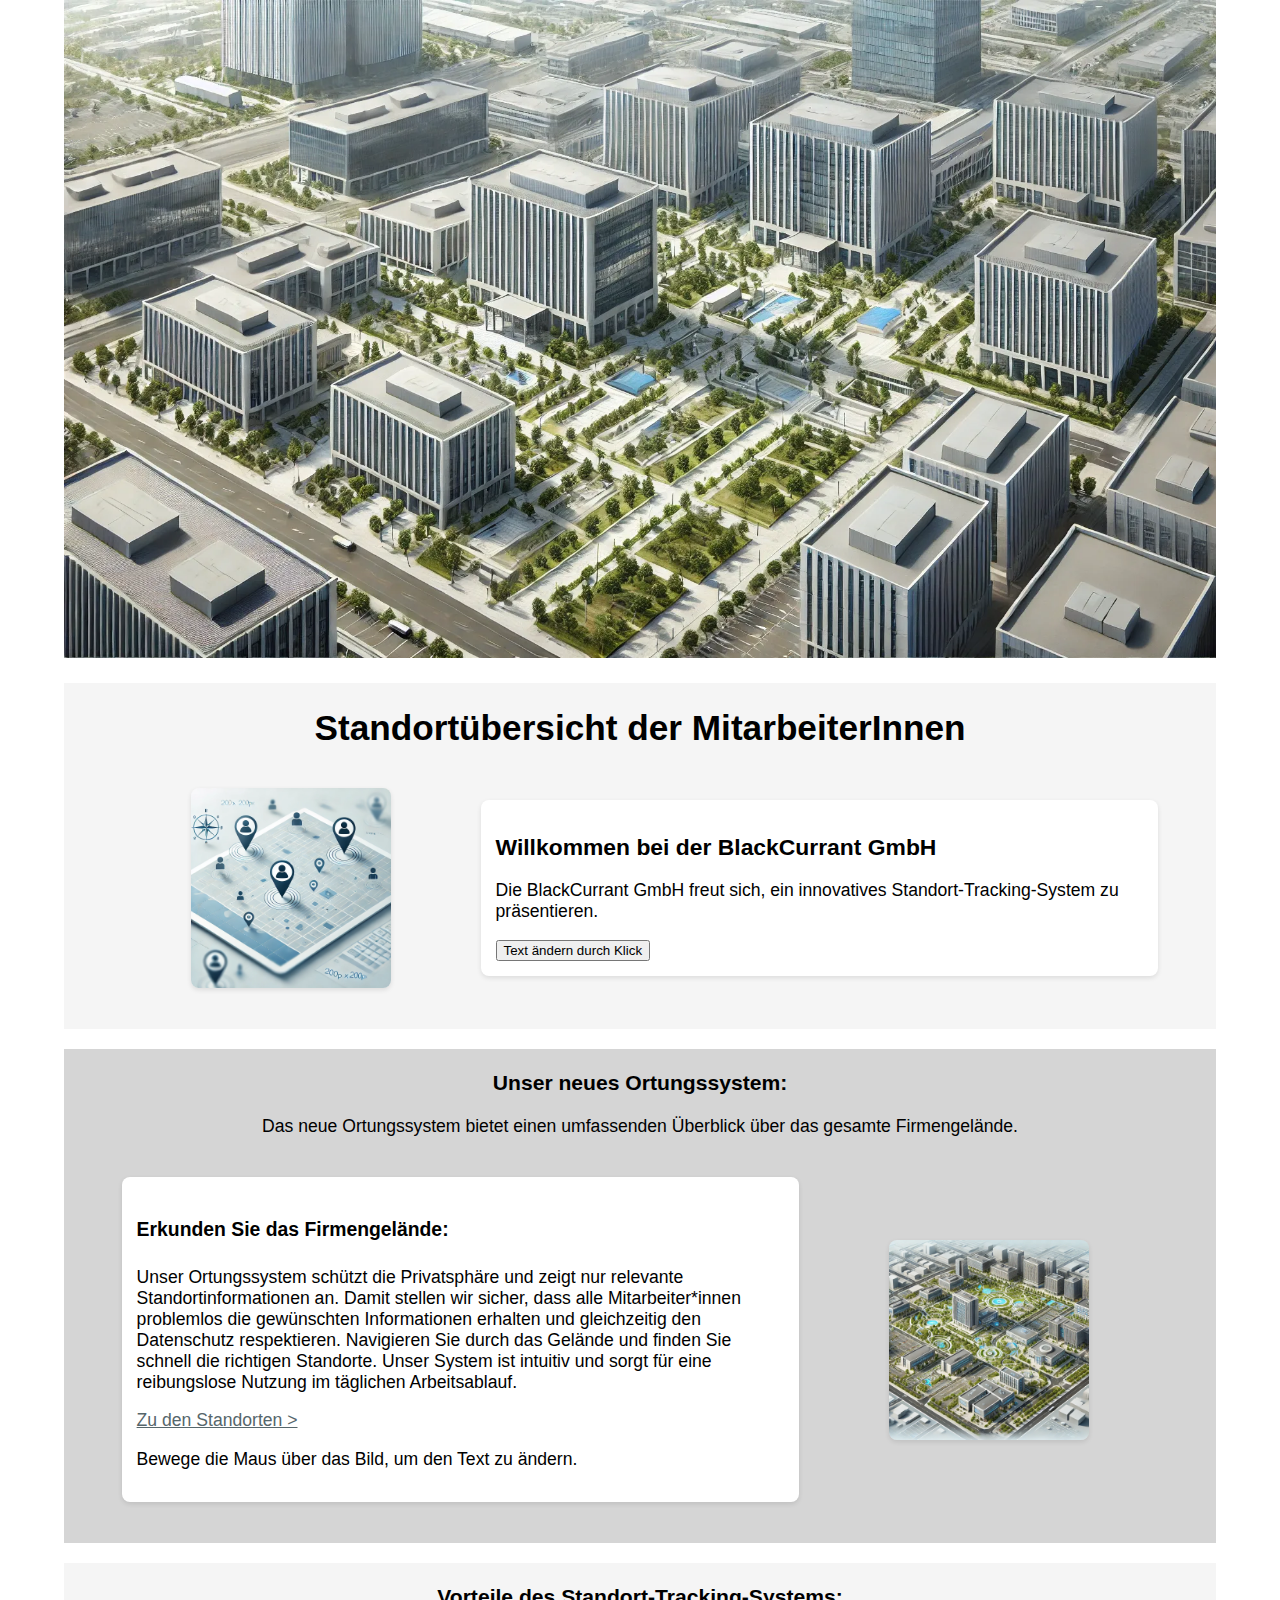
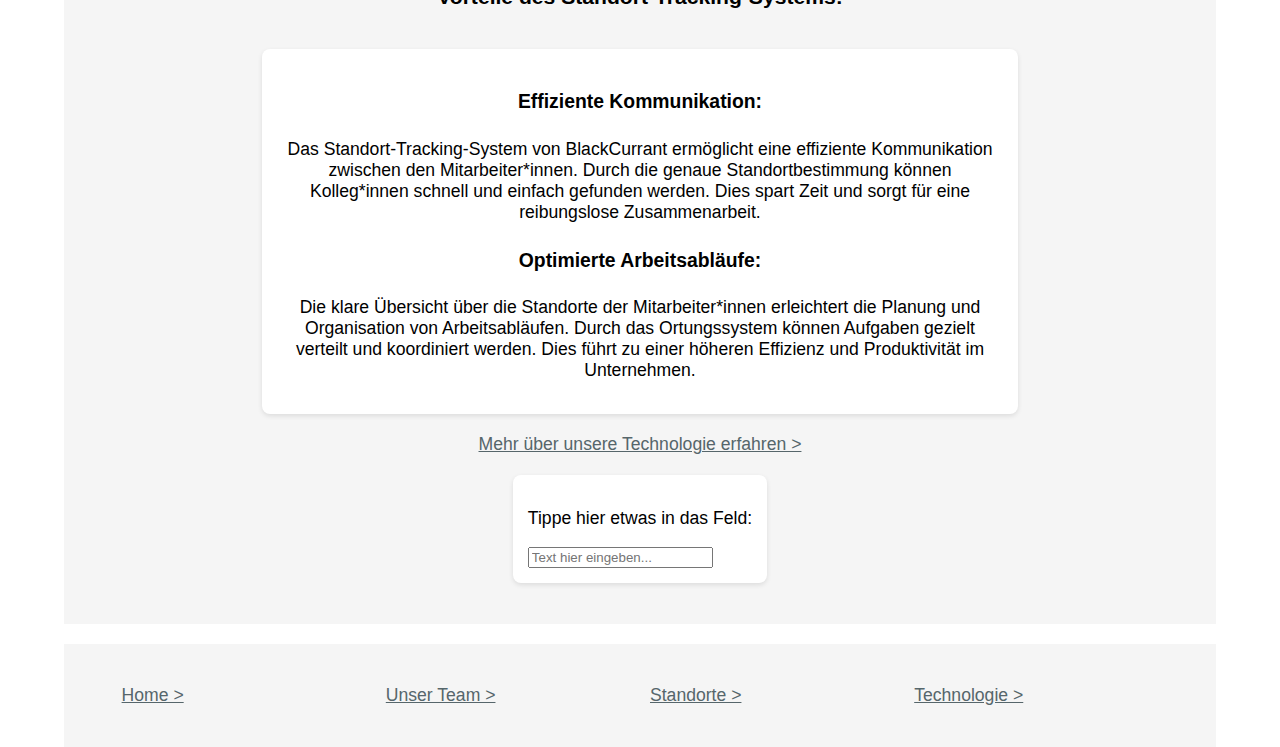
<file: index.html>
<!DOCTYPE html>
<html lang="de">

<head>
    <meta charset="UTF-8">
    <meta name="viewport" content="width=device-width, initial-scale=1.0">
    <title>Home</title>
    <link rel="stylesheet" href="style.css">
    <script defer src="scripts.js"></script>
</head>

<body>
    <div class="page-container">
        <header>
            <img class="header" src="media/header.webp" alt="standort-tracking">
        </header>

        <div class="box-divider"></div>

        <section class="background-light">
            <h1 class="center">Standortübersicht der MitarbeiterInnen</h1>
            <div class="grid-container grid-1-2">
                <div class="grid-item image">
                    <img src="media/tracking-map.webp" alt="tracking-map" class="small-picture">
                </div>
                <div class="grid-item text">
                    <h2>Willkommen bei der BlackCurrant GmbH</h2>
                    <p id="text">Die BlackCurrant GmbH freut sich, ein innovatives Standort-Tracking-System zu präsentieren.</p>
                    <button id="changeTextButton">Text ändern durch Klick</button>
                </div>
            </div>
        </section>

        <div class="box-divider"></div>
        
        <section class="background-dark">
            <h3 class="center">Unser neues Ortungssystem:</h3>
            <p class="center">Das neue Ortungssystem bietet einen umfassenden Überblick über das gesamte Firmengelände.</p>
            
            <div class="grid-container grid-2-1">
                <div class="grid-item text">
                    <h4>Erkunden Sie das Firmengelände:</h4>
                    <p id="hoverText">Unser Ortungssystem schützt die Privatsphäre und zeigt nur relevante Standortinformationen an. Damit stellen wir sicher, dass alle Mitarbeiter*innen problemlos die gewünschten Informationen erhalten und gleichzeitig den Datenschutz respektieren. Navigieren Sie durch das Gelände und finden Sie schnell die richtigen Standorte. Unser System ist intuitiv und sorgt für eine reibungslose Nutzung im täglichen Arbeitsablauf.</p>
                    <a href = "standort.html">Zu den Standorten &gt;</a>
                    <p id="hoverText">Bewege die Maus über das Bild, um den Text zu ändern.</p>
                </div>
                <div class="grid-item image" id="hoverDiv">
                    <img src="media/tracking-map-2.webp" alt="tracking-map-2" class="small-picture">
                </div>
            </div>
        </section>

        <div class="box-divider"></div>

        <section class="background-light">
            <h3 class="center">Vorteile des Standort-Tracking-Systems:</h3>
            <div class="grid-container">
                <div class="grid-item text solo">
                    <h4 class="center">Effiziente Kommunikation:</h4>
                    <p class="center">Das Standort-Tracking-System von BlackCurrant ermöglicht eine effiziente Kommunikation zwischen den Mitarbeiter*innen. Durch die genaue Standortbestimmung können Kolleg*innen schnell und einfach gefunden werden. Dies spart Zeit und sorgt für eine reibungslose Zusammenarbeit.</p>
                    <h4 class="center">Optimierte Arbeitsabläufe:</h4>
                    <p class="center">Die klare Übersicht über die Standorte der Mitarbeiter*innen erleichtert die Planung und Organisation von Arbeitsabläufen. Durch das Ortungssystem können Aufgaben gezielt verteilt und koordiniert werden. Dies führt zu einer höheren Effizienz und Produktivität im Unternehmen.</p>
                </div>
                <a href="technologie.html" class="center">Mehr &uuml;ber unsere Technologie erfahren &gt;</a>
                <div class="grid-item text solo">
                    <p id="keydownText">Tippe hier etwas in das Feld: </p>
                    <input type="text" id="inputField" placeholder="Text hier eingeben..." aria-label="Tippe hier etwas in das Feld">
                </div>
            </div>
        </section>

        <div class="box-divider"></div>

        <section class="background-light">
            <div class="grid-container grid-1-1-1-1">
                <a href="index.html">Home &gt;</a>
                <a href="team.html">Unser Team &gt;</a>
                <a href="standort.html">Standorte &gt;</a>
                <a href="technologie.html">Technologie &gt;</a>
            </div>
        </section>

    </div>

</body>
</html>
</file>
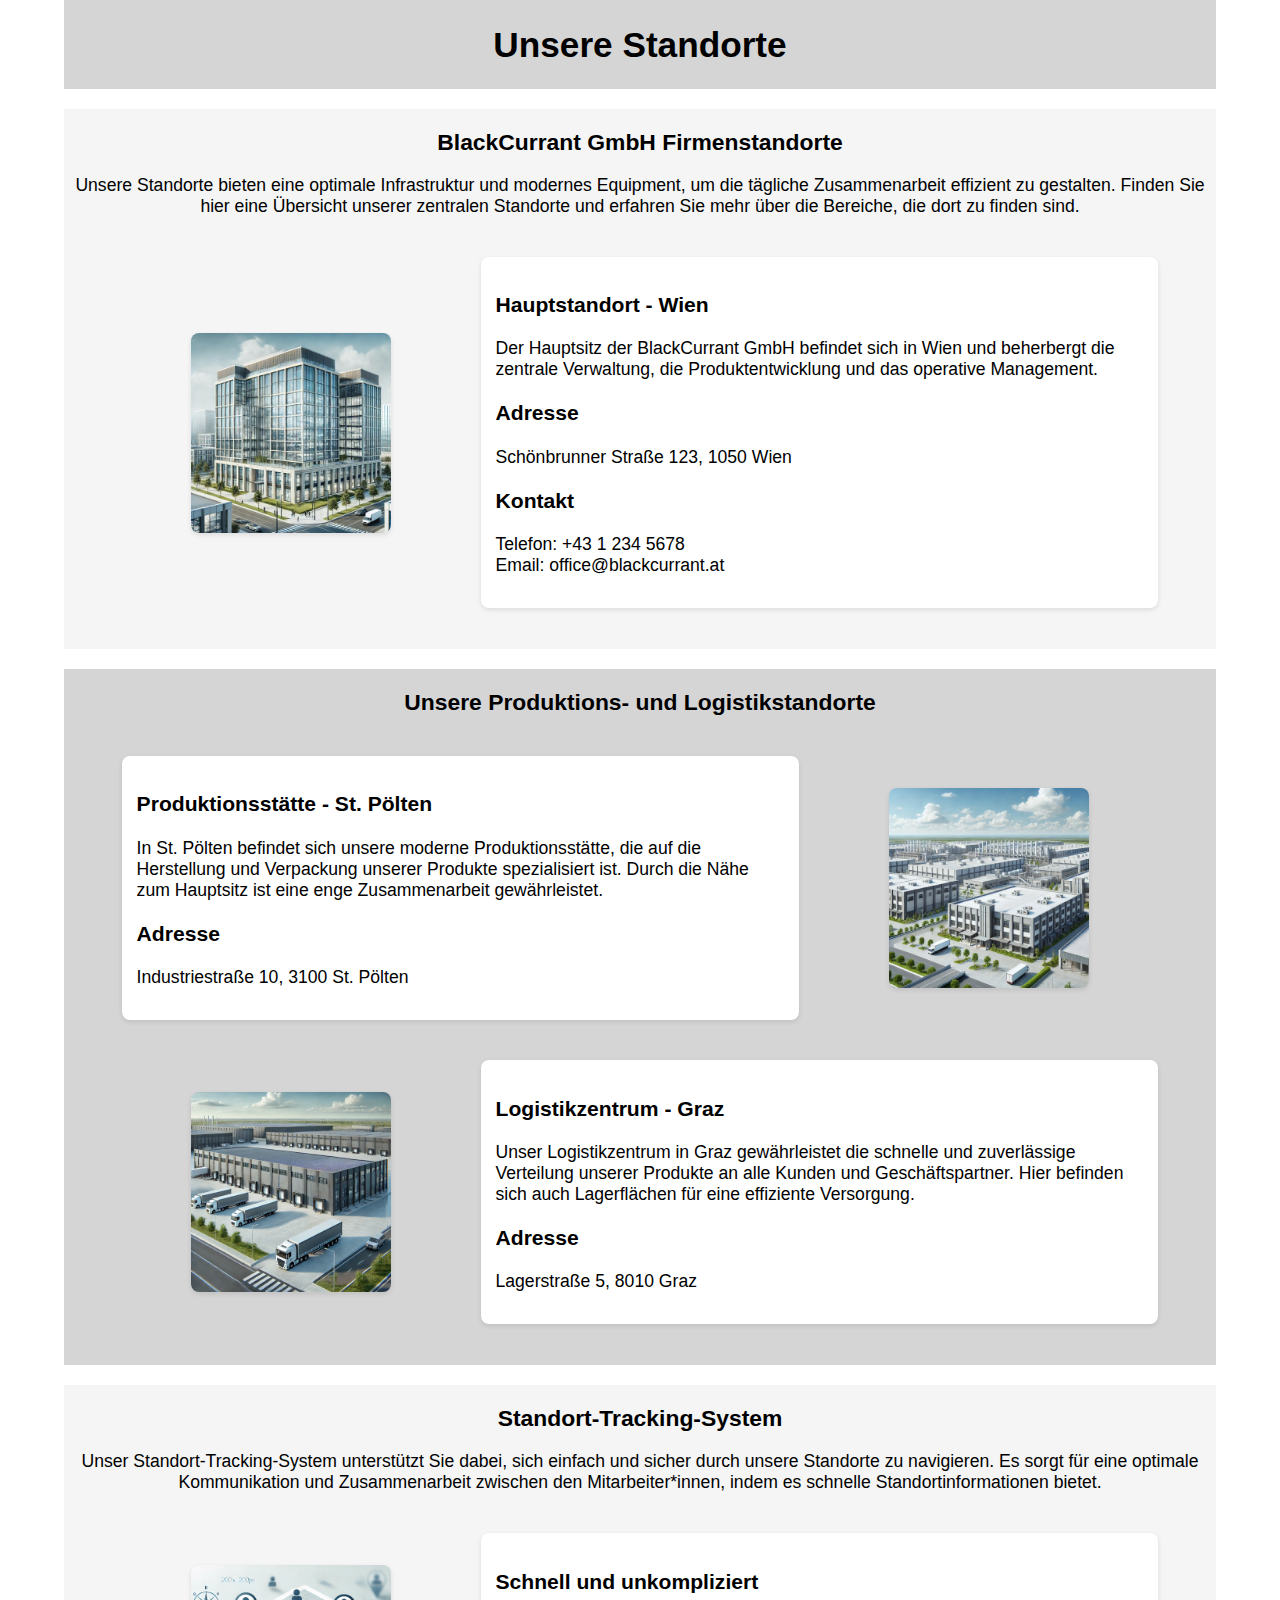
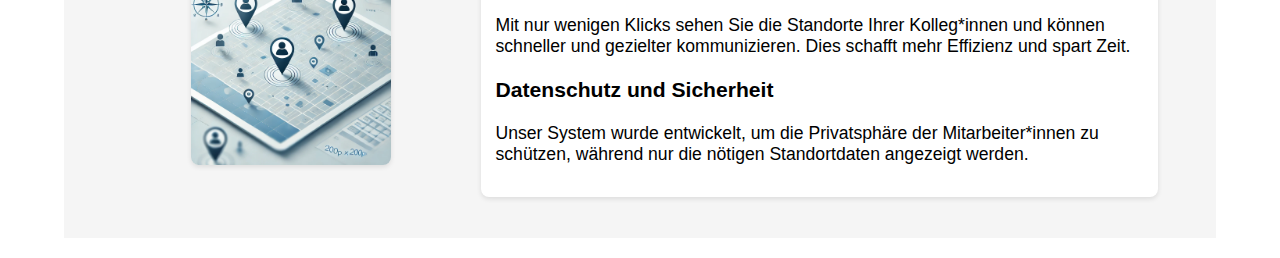
<file: standort.html>
<!DOCTYPE html>
<html lang="de">

<head>
    <meta charset="UTF-8">
    <meta name="viewport" content="width=device-width, initial-scale=1.0">
    <title>Standorte</title>
    <link rel="stylesheet" href="style.css">
</head>

<body>
    <div class="page-container">
        <header class="background-dark">
            <h1 class="center">Unsere Standorte</h1>
        </header>

        <div class="box-divider"></div>

        <section class="background-light">
            <h2 class="center">BlackCurrant GmbH Firmenstandorte</h2>
            <p class="center">Unsere Standorte bieten eine optimale Infrastruktur und modernes Equipment, um die tägliche Zusammenarbeit effizient zu gestalten. Finden Sie hier eine Übersicht unserer zentralen Standorte und erfahren Sie mehr über die Bereiche, die dort zu finden sind.</p>
            
            <div class="grid-container grid-1-2">
                <div class="grid-item image">
                    <img src="media/hauptstandort.webp" alt="hauptstandort" class="small-picture">
                </div>
                <div class="grid-item text">
                    <h3>Hauptstandort - Wien</h3>
                    <p>Der Hauptsitz der BlackCurrant GmbH befindet sich in Wien und beherbergt die zentrale Verwaltung, die Produktentwicklung und das operative Management.</p>
                    <h3>Adresse</h3>
                    <p>Schönbrunner Straße 123, 1050 Wien</p>
                    <h3>Kontakt</h3>
                    <p>Telefon: +43 1 234 5678<br>Email: office@blackcurrant.at</p>
                </div>
            </div>
        </section>

        <div class="box-divider"></div>

        <section class="background-dark">
            <h2 class="center">Unsere Produktions- und Logistikstandorte</h2>
            
            <div class="grid-container grid-2-1">
                <div class="grid-item text">
                    <h3>Produktionsstätte - St. Pölten</h3>
                    <p>In St. Pölten befindet sich unsere moderne Produktionsstätte, die auf die Herstellung und Verpackung unserer Produkte spezialisiert ist. Durch die Nähe zum Hauptsitz ist eine enge Zusammenarbeit gewährleistet.</p>
                    <h3>Adresse</h3>
                    <p>Industriestraße 10, 3100 St. Pölten</p>
                </div>
                <div class="grid-item image">
                    <img src="media/produktion.webp" alt="produktionsstandort" class="small-picture">
                </div>
            </div>

            <div class="grid-container grid-1-2">
                <div class="grid-item image">
                    <img src="media/logistikzentrum.webp" alt="logistikstandort" class="small-picture">
                </div>
                <div class="grid-item text">
                    <h3>Logistikzentrum - Graz</h3>
                    <p>Unser Logistikzentrum in Graz gewährleistet die schnelle und zuverlässige Verteilung unserer Produkte an alle Kunden und Geschäftspartner. Hier befinden sich auch Lagerflächen für eine effiziente Versorgung.</p>
                    <h3>Adresse</h3>
                    <p>Lagerstraße 5, 8010 Graz</p>
                </div>
            </div>
        </section>

        <div class="box-divider"></div>

        <section class="background-light">
            <h2 class="center">Standort-Tracking-System</h2>
            <p class="center">Unser Standort-Tracking-System unterstützt Sie dabei, sich einfach und sicher durch unsere Standorte zu navigieren. Es sorgt für eine optimale Kommunikation und Zusammenarbeit zwischen den Mitarbeiter*innen, indem es schnelle Standortinformationen bietet.</p>
            
            <div class="grid-container grid-1-2">
                <div class="grid-item image">
                    <img src="media/tracking-map.webp" alt="standort-tracking-system" class="small-picture">
                </div>
                <div class="grid-item text">
                    <h3>Schnell und unkompliziert</h3>
                    <p>Mit nur wenigen Klicks sehen Sie die Standorte Ihrer Kolleg*innen und können schneller und gezielter kommunizieren. Dies schafft mehr Effizienz und spart Zeit.</p>
                    <h3>Datenschutz und Sicherheit</h3>
                    <p>Unser System wurde entwickelt, um die Privatsphäre der Mitarbeiter*innen zu schützen, während nur die nötigen Standortdaten angezeigt werden.</p>
                </div>        
            </div>
        </section>

        <div class="box-divider"></div>
    </div>    
</body>

</html>
</file>
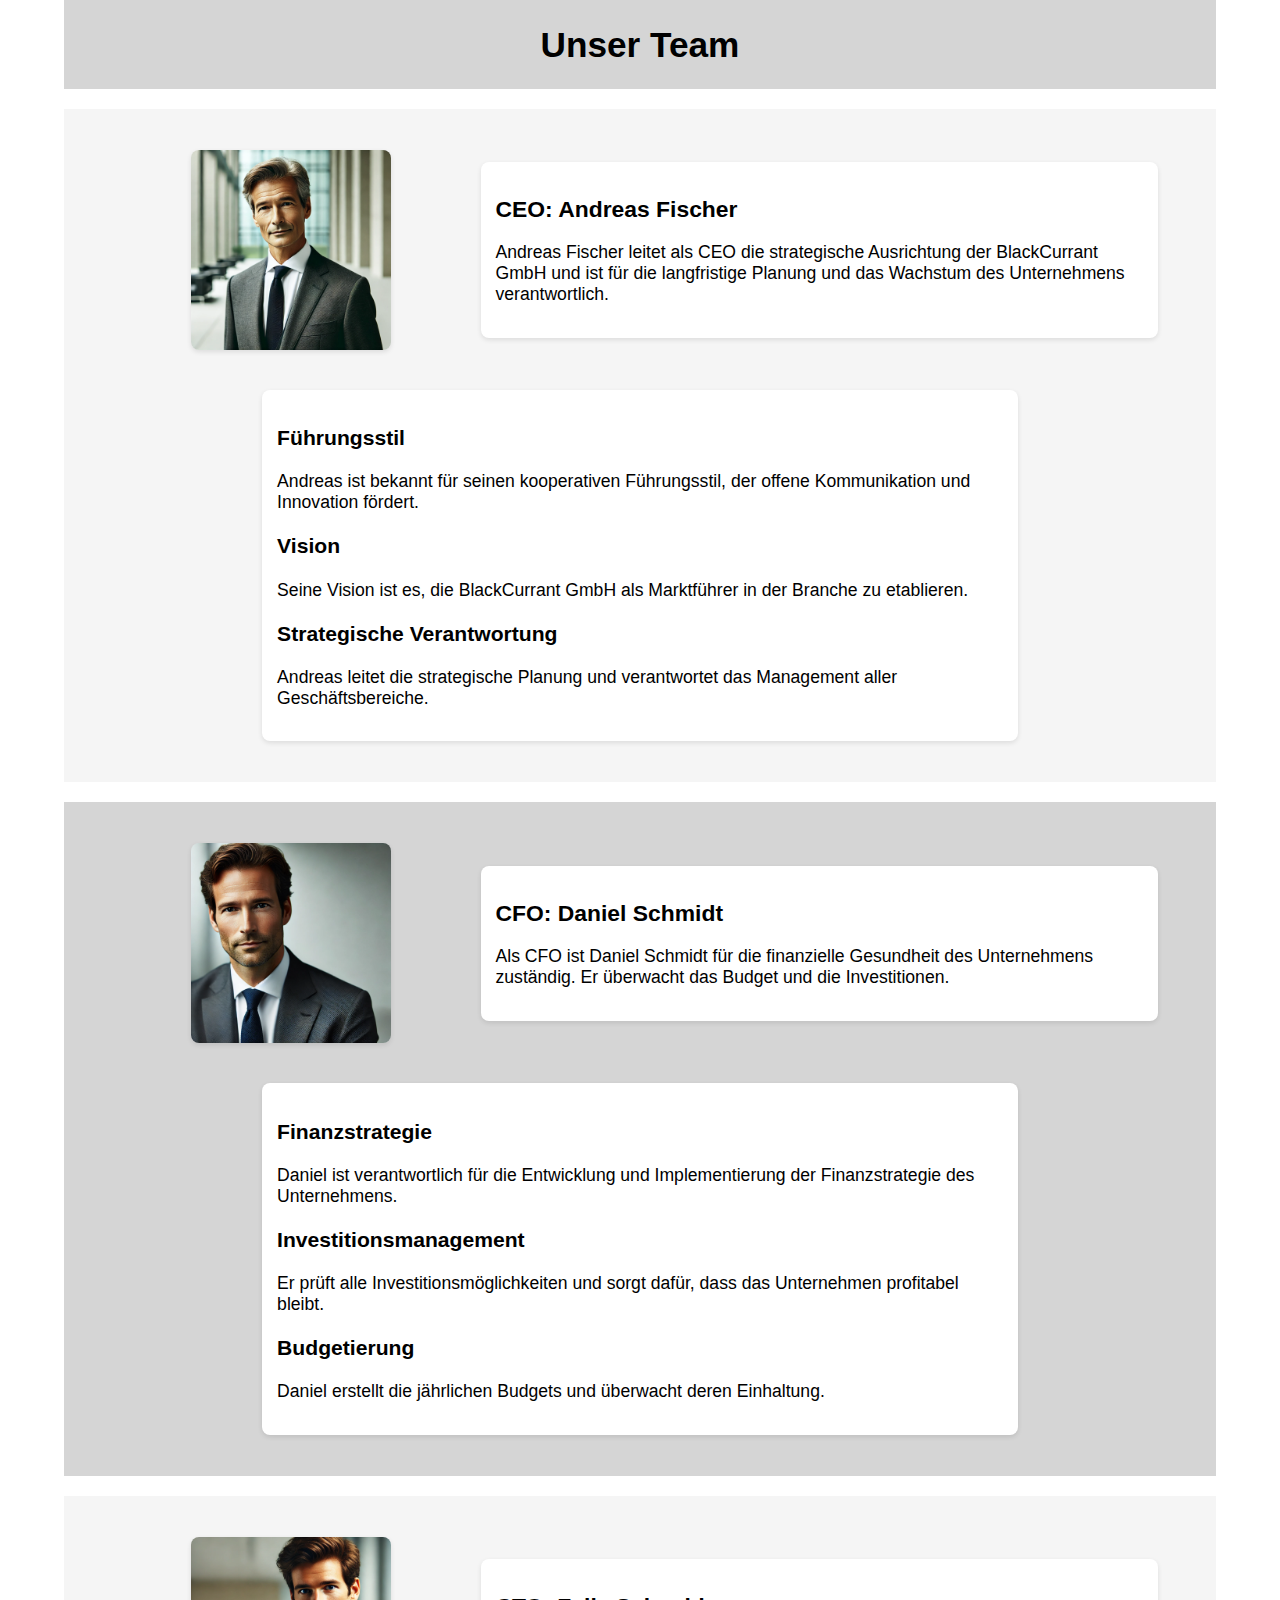
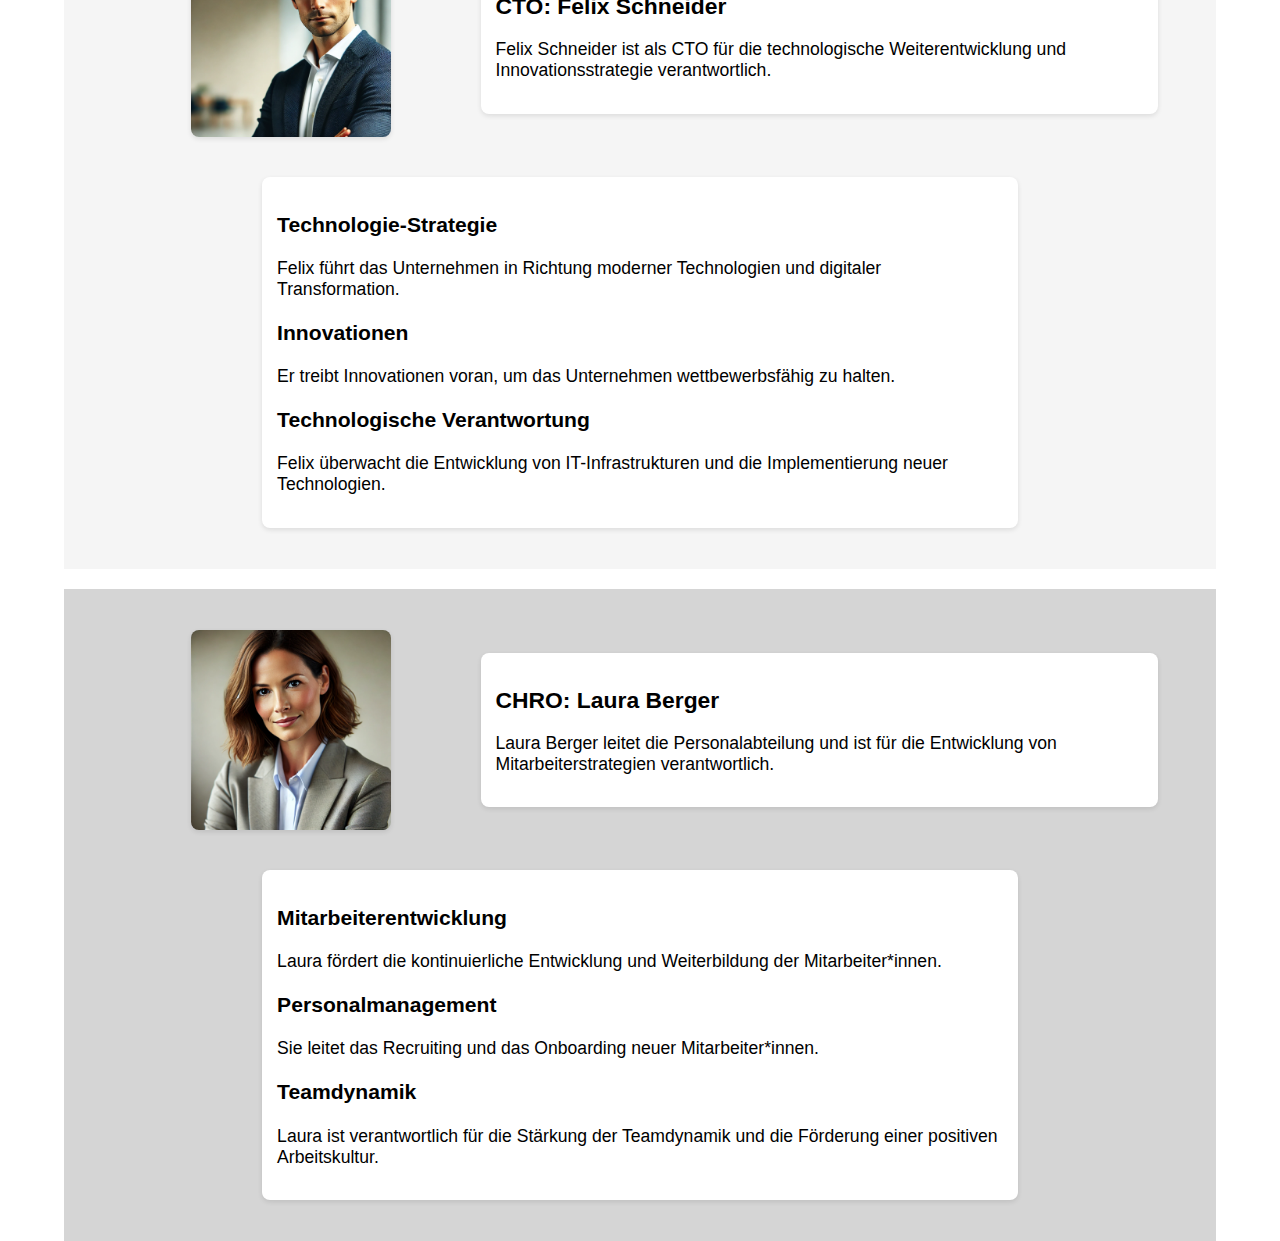
<file: team.html>
<!DOCTYPE html>
<html lang="de">

<head>
    <meta charset="UTF-8">
    <meta name="viewport" content="width=device-width, initial-scale=1.0">
    <title>Unser Team</title>
    <link rel="stylesheet" href="style.css">
</head>

<body>
    <div class="page-container">
        <header class="background-dark">
            <h1 class="center">Unser Team</h1>
        </header>

        <div class="box-divider"></div>

        <section class="background-light">
            <div class="grid-container grid-1-2">
                <div class="grid-item image">
                    <img src="media/ceo-andreas-fischer.webp" alt="ceo-andreas-fischer" class="small-picture">
                </div>
                <div class="grid-item text">
                    <h2>CEO: Andreas Fischer</h2>
                    <p>Andreas Fischer leitet als CEO die strategische Ausrichtung der BlackCurrant GmbH und ist für die langfristige Planung und das Wachstum des Unternehmens verantwortlich.</p>
                    </div>
            </div>
            <div class="grid-container">
                <div class="grid-item text solo">
                    <h3>Führungsstil</h3>
                    <p>Andreas ist bekannt für seinen kooperativen Führungsstil, der offene Kommunikation und Innovation fördert.</p>
                    <h3>Vision</h3>
                    <p>Seine Vision ist es, die BlackCurrant GmbH als Marktführer in der Branche zu etablieren.</p>
    
                    <h3>Strategische Verantwortung</h3>
                        <p>Andreas leitet die strategische Planung und verantwortet das Management aller Geschäftsbereiche.</p>
                </div>
            </div>
        </section>   
        
        <div class="box-divider"></div>

        <section class="background-dark">
            <div class="grid-container grid-1-2">
                <div class="grid-item image">
                    <img src="media/cfo-daniel-schmidt.webp" alt="cfo-daniel-schmidt" class="small-picture">
                </div>
                <div class="grid-item text">
                    <h2>CFO: Daniel Schmidt</h2>
                    <p>Als CFO ist Daniel Schmidt für die finanzielle Gesundheit des Unternehmens zuständig. Er überwacht das Budget und die Investitionen.</p>
                    </div>
            </div>
            <div class="grid-container">
                <div class="grid-item text solo">
                    <h3>Finanzstrategie</h3>
                    <p>Daniel ist verantwortlich für die Entwicklung und Implementierung der Finanzstrategie des Unternehmens.</p>
                    <h3>Investitionsmanagement</h3>
                    <p>Er prüft alle Investitionsmöglichkeiten und sorgt dafür, dass das Unternehmen profitabel bleibt.</p>    
                    <h3>Budgetierung</h3>
                    <p>Daniel erstellt die jährlichen Budgets und überwacht deren Einhaltung.</p>
                </div>
            </div>
        </section>   

        <div class="box-divider"></div>

        <section class="background-light">
            <div class="grid-container grid-1-2">
                <div class="grid-item image">
                    <img src="media/cto-felix-schneider.webp" alt="cto-felix-schneider" class="small-picture">
                </div>
                <div class="grid-item text">
                    <h2>CTO: Felix Schneider</h2>
                    <p>Felix Schneider ist als CTO für die technologische Weiterentwicklung und Innovationsstrategie verantwortlich.</p>
                    </div>
            </div>
            <div class="grid-container">
                <div class="grid-item text solo">
                    <h3>Technologie-Strategie</h3>
                    <p>Felix führt das Unternehmen in Richtung moderner Technologien und digitaler Transformation.</p>    
                    <h3>Innovationen</h3>
                    <p>Er treibt Innovationen voran, um das Unternehmen wettbewerbsfähig zu halten.</p>    
                    <h3>Technologische Verantwortung</h3>
                    <p>Felix überwacht die Entwicklung von IT-Infrastrukturen und die Implementierung neuer Technologien.</p>
                </div>
            </div>
        </section>   


        <div class="box-divider"></div>

        <section class="background-dark">
            <div class="grid-container grid-1-2">
                <div class="grid-item image">
                    <img src="media/chro-laura-berger.webp" alt="chro-laura-berger" class="small-picture">
                </div>
                <div class="grid-item text">
                    <h2>CHRO: Laura Berger</h2>
                    <p>Laura Berger leitet die Personalabteilung und ist für die Entwicklung von Mitarbeiterstrategien verantwortlich.</p>
                    </div>
            </div>
            <div class="grid-container">
                <div class="grid-item text solo">
                    <h3>Mitarbeiterentwicklung</h3>
                    <p>Laura fördert die kontinuierliche Entwicklung und Weiterbildung der Mitarbeiter*innen.</p>    
                    <h3>Personalmanagement</h3>
                    <p>Sie leitet das Recruiting und das Onboarding neuer Mitarbeiter*innen.</p>    
                    <h3>Teamdynamik</h3>
                    <p>Laura ist verantwortlich für die Stärkung der Teamdynamik und die Förderung einer positiven Arbeitskultur.</p>
                </div>
            </div>
        </section>  
    </div>    
</body>



</html>
</file>
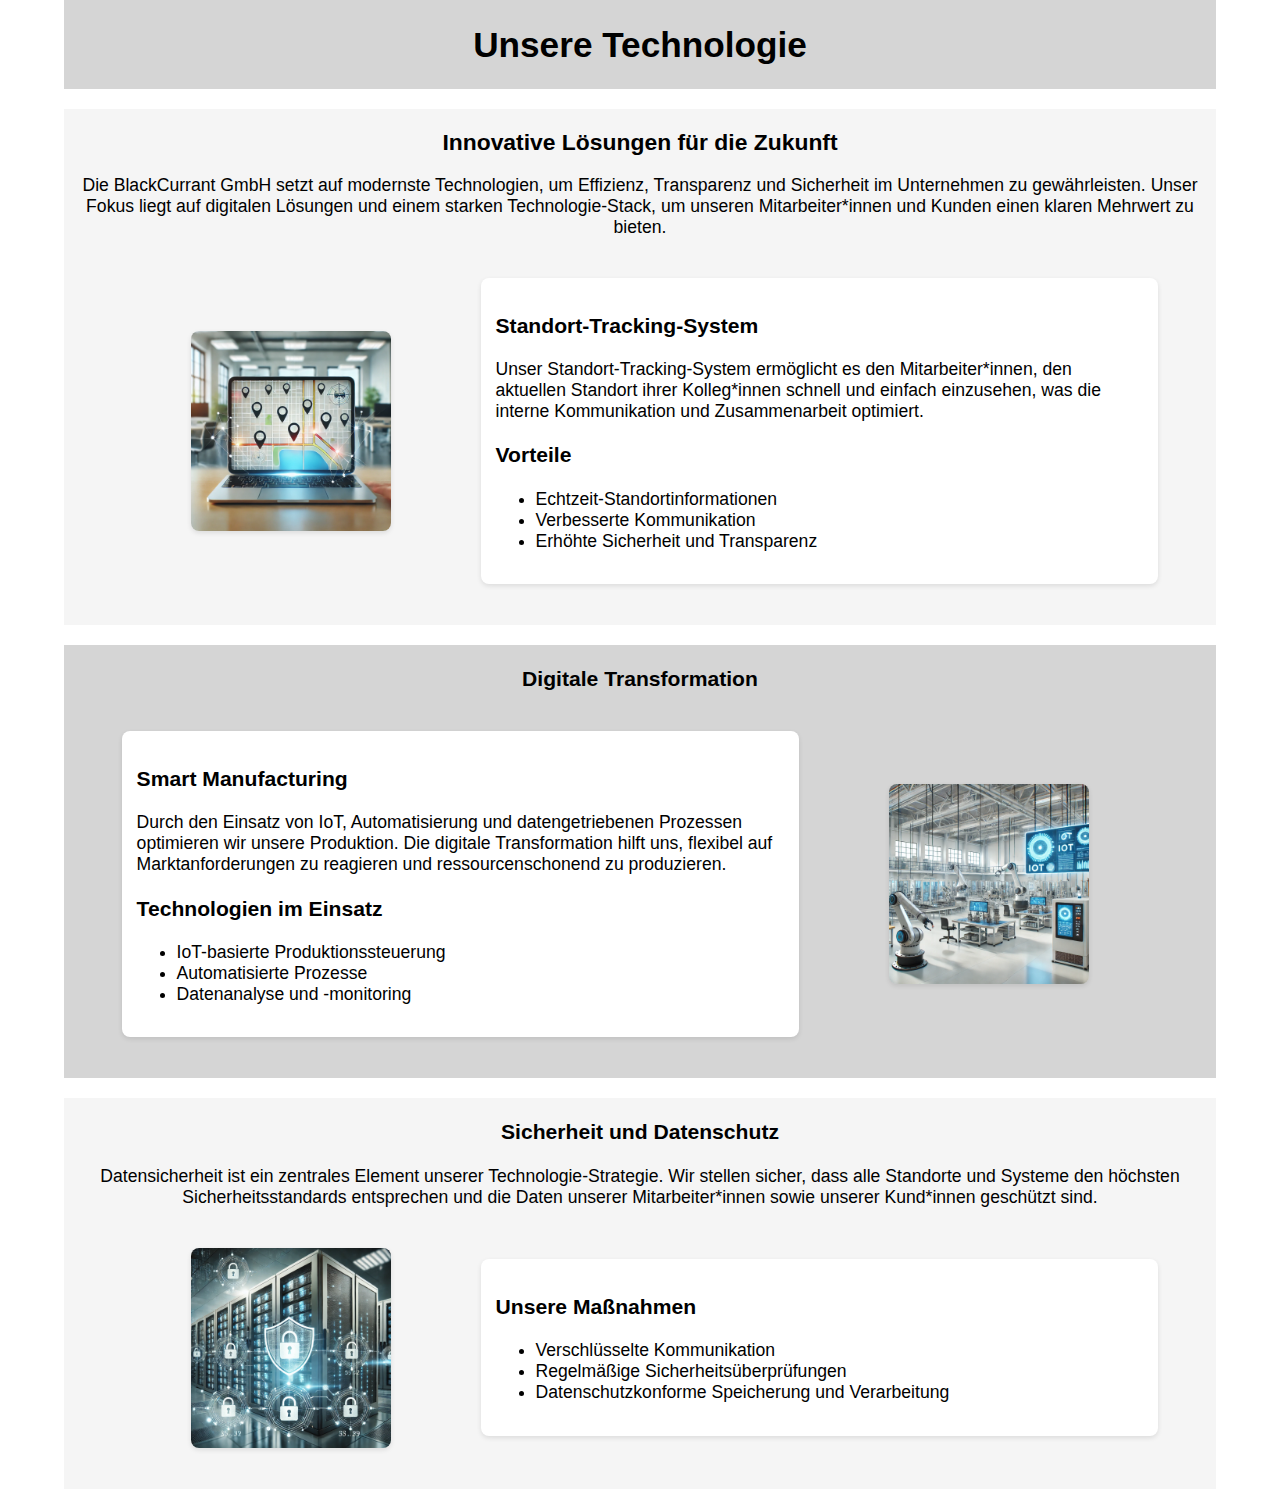
<file: technologie.html>
<!DOCTYPE html>
<html lang="de">

<head>
    <meta charset="UTF-8">
    <meta name="viewport" content="width=device-width, initial-scale=1.0">
    <title>Technologie</title>
    <link rel="stylesheet" href="style.css">
</head>

<body>
    <div class="page-container">
        <header class="background-dark">
            <h1 class="center">Unsere Technologie</h1>
        </header>

        <div class="box-divider"></div>

        <section class="background-light">
            <h2 class="center">Innovative Lösungen für die Zukunft</h2>
            <p class="center">Die BlackCurrant GmbH setzt auf modernste Technologien, um Effizienz, Transparenz und Sicherheit im Unternehmen zu gewährleisten. Unser Fokus liegt auf digitalen Lösungen und einem starken Technologie-Stack, um unseren Mitarbeiter*innen und Kunden einen klaren Mehrwert zu bieten.</p>
            
            <div class="grid-container grid-1-2">
                <div class="grid-item image">
                    <img src="media/tracking-system.webp" alt="tracking-system" class="small-picture">
                </div>
                <div class="grid-item text">
                    <h3>Standort-Tracking-System</h3>
                    <p>Unser Standort-Tracking-System ermöglicht es den Mitarbeiter*innen, den aktuellen Standort ihrer Kolleg*innen schnell und einfach einzusehen, was die interne Kommunikation und Zusammenarbeit optimiert.</p>
                    <h3>Vorteile</h3>
                    <ul>
                        <li>Echtzeit-Standortinformationen</li>
                        <li>Verbesserte Kommunikation</li>
                        <li>Erhöhte Sicherheit und Transparenz</li>
                    </ul>
                </div>
            </div>
        </section>

        <div class="box-divider"></div>

        <section class="background-dark">
            <h3 class="center">Digitale Transformation</h3>
            <div class="grid-container grid-2-1">
                <div class="grid-item text">
                    <h3>Smart Manufacturing</h3>
                    <p>Durch den Einsatz von IoT, Automatisierung und datengetriebenen Prozessen optimieren wir unsere Produktion. Die digitale Transformation hilft uns, flexibel auf Marktanforderungen zu reagieren und ressourcenschonend zu produzieren.</p>
                    <h3>Technologien im Einsatz</h3>
                    <ul>
                        <li>IoT-basierte Produktionssteuerung</li>
                        <li>Automatisierte Prozesse</li>
                        <li>Datenanalyse und -monitoring</li>
                    </ul>
                </div>
                <div class="grid-item image">
                    <img src="media/smart-manufactoring.webp" alt="smart-manufacturing" class="small-picture">
                </div>
            </div>
        </section>

        <div class="box-divider"></div>

        <section class="background-light">
            <h3 class="center">Sicherheit und Datenschutz</h3>
            <p class="center">Datensicherheit ist ein zentrales Element unserer Technologie-Strategie. Wir stellen sicher, dass alle Standorte und Systeme den höchsten Sicherheitsstandards entsprechen und die Daten unserer Mitarbeiter*innen sowie unserer Kund*innen geschützt sind.</p>
            
            <div class="grid-container grid-1-2">
                <div class="grid-item image">
                    <img src="media/sicherheit-und-datenschutz.webp" alt="sicherheit-und-datenschutz" class="small-picture">
                </div>
                <div class="grid-item text">
                    <h3>Unsere Maßnahmen</h3>
                    <ul>
                        <li>Verschlüsselte Kommunikation</li>
                        <li>Regelmäßige Sicherheitsüberprüfungen</li>
                        <li>Datenschutzkonforme Speicherung und Verarbeitung</li>
                    </ul>
                </div>
            </div>
        </section>

        <div class="box-divider"></div>
    </div>    
</body>

</html>
</file>
<file: style.css>
html, body {
    margin: 0;
    padding: 0;
}

body {
    font-family: "Roboto", sans-serif;
    font-size: 1.1em;
}

h1 {
    font-size: 2em;
    font-weight: bold;
    color: #000000;
}

h2 {
    font-size: 1.3em;
    font-weight: bold;
    color: #000000;
}

h3 {
    font-size: 1.2em;
    font-weight: bold;
    color: #000000;
}

h4 {
    font-size: 1.1em;
    font-weight: bold;
    color: #000000;
}

p {
    font-size: 1.0em;
    text-align: left;
    color: #000000;
}

a {
    color: var(--color-1);
}

a:hover {
    color: var(--color-1);
    font-weight: bold;
}

.color-1 {
    color: var(--color-1);
}

.center {
    text-align: center;
}

nav {
    position: fixed;
    top: 0;
    width: 100%;
    background-color: var(--white-color);
    display: flex;
    justify-content: center;
    box-shadow: 0 2px 5px rgba(0, 0, 0, 0.1);
}

nav ul {
    list-style: none;
    display: flex;
    margin: 0;
    padding: 10px 0;
}
nav li {
    margin: 0 20px;
}

nav a {
    text-decoration: none;
    color: black;
}

:root {
    --background-ultra-light-grey: #f5f5f5;
    --background-light-grey: #d5d5d5;
    --color-1: #56666b;
    --white-color: #ffffff;
}

.page-container {
    width: 90%;
    max-width: 1440px;
    margin: 0 auto;
}

.background-light {
    background-color: var(--background-ultra-light-grey);
    height: auto;
    margin: 0 auto;
    padding: 1px 0;
    top: 0;
    z-index: -1;
}

.background-dark {
    background-color: var(--background-light-grey);
    height: auto;
    margin: 0 auto;
    padding: 1px 0;
    top: 0;
    z-index: -1;
}

.header {
    position: relative;
    width: 100%;
    margin: 0 auto;
    text-align: center;
    z-index: 1;
}


.logo {
    position: absolute;
    top: 50%;
    left: 50%;
    transform: translate(-50%, -50%);
    z-index: 2;
}

.logo img {
    max-width: 200px;
    height: auto;
    display: block;
}

.box-divider {
    background-color: white;
    width: 100%;
    height: 20px;
}

.container {
    background-color: white;
    margin: 0 auto;
    padding: 20px;
}

.image-container {
    background-color: white;
    padding: 15px;
    margin: 20px 0;
    border-radius: 8px;
    box-shadow: 0 2px 5px rgba(0, 0, 0, 0.1);
    text-align: center;
}

.grid-container {
    display: grid;
    width: 90%;
    gap: 20px;
    margin: 40px auto;
    align-items: center;    

}

.grid-1-2 {
    grid-template-columns: 1fr 2fr;
}

.grid-1-1 {
    grid-template-columns: 1fr 1fr;
}

.grid-2-1 {
    grid-template-columns: 2fr 1fr;
}

.grid-1-1-1-1 {
    grid-template-columns: 1fr 1fr 1fr 1fr;
}

.grid-item.image {
    width: 100%;
    height: auto;
    display: flex;
    justify-content: center;
    align-items: center;
}

.grid-item.text {
    background-color: white;
    padding: 15px;
    border-radius: 8px;
    box-shadow: 0 2px 5px rgba(0, 0, 0, 0.1);
}

.grid-item.text.solo {
    max-width: 70%;;
    background-color: white;
    padding: 15px;
    margin: 0 auto;
    border-radius: 8px;
    box-shadow: 0 2px 5px rgba(0, 0, 0, 0.1);
}

.small-picture {
    width: 200px;
    height: auto;
    display: block;
    align-items: center;
    justify-content: center;
    border-radius: 8px;
    box-shadow: 0 2px 5px rgba(0, 0, 0, 0.1);
}

.button {
    display: inline-block;
    padding: 10px 20px;
    font-size: 1em;
    font-weight: bold;
    text-align: center;
    background-color: var(--color-1);
    border: none;
    border-radius: 5px;
    cursor: pointer;
}

.button.center {
    display: block;
    margin: 20px auto;
}

figcaption {
    font-size: 0.9em;
    color: #000000;
    text-align: center;
    margin-top: 15px;
}
</file>
